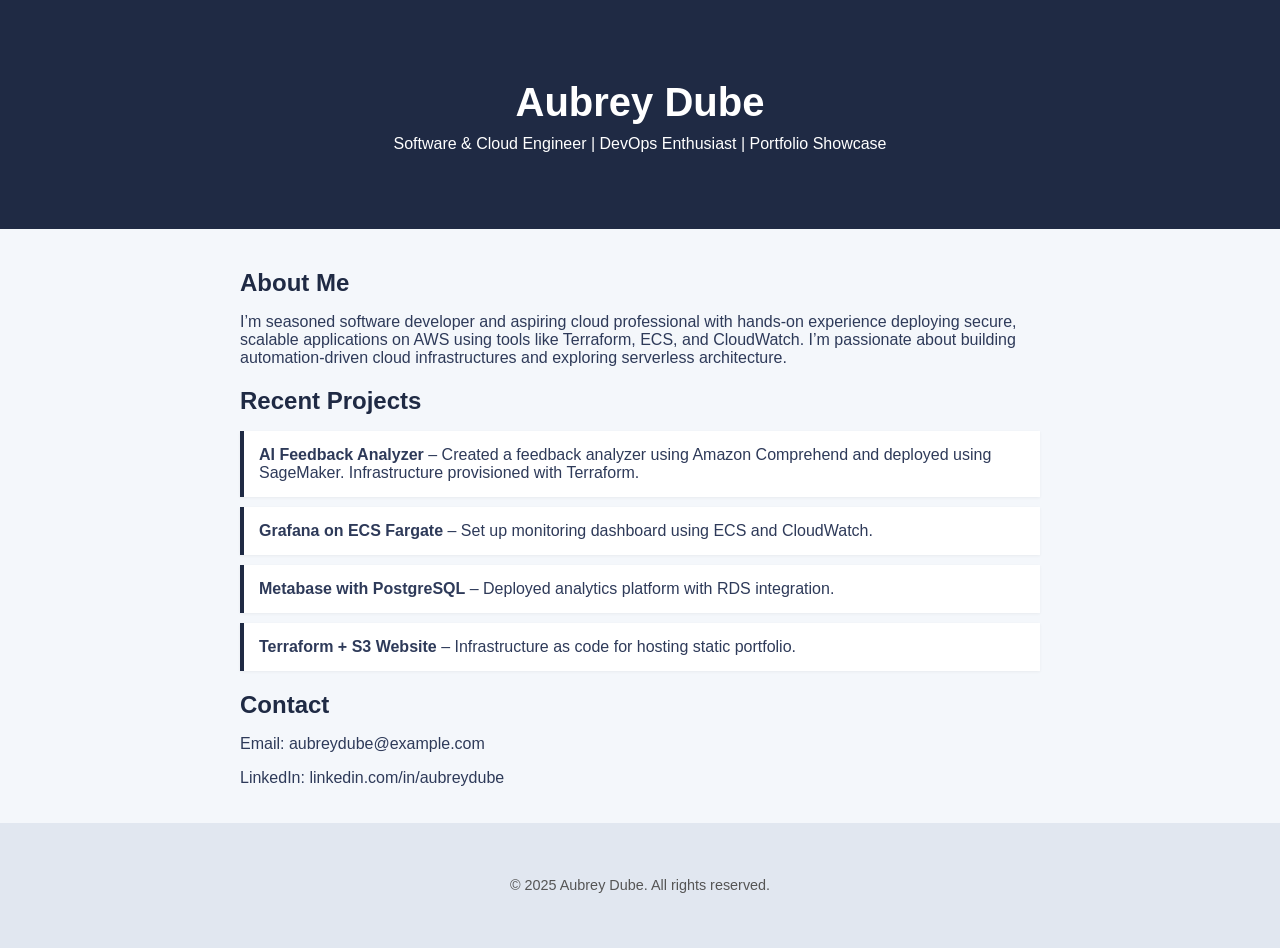
<file: S3-CloudFront-week8/index.html>
<!DOCTYPE html>
<html lang="en">
<head>
    <meta charset="UTF-8">
    <meta name="viewport" content="width=device-width, initial-scale=1.0">
    <title>Aubrey Dube – Portfolio</title>
    <link rel="stylesheet" href="styles.css">
</head>
<body>
    <header>
        <div class="container">
            <h1>Aubrey Dube</h1>
            <p>Software & Cloud Engineer | DevOps Enthusiast | Portfolio Showcase</p>
        </div>
    </header>
    <main class="container">
        <section>
            <h2>About Me</h2>
            <p>I’m seasoned software developer and aspiring cloud professional with hands-on experience deploying secure, scalable applications on AWS using tools like Terraform, ECS, and CloudWatch. I’m passionate about building automation-driven cloud infrastructures and exploring serverless architecture.</p>
        </section>
        <section>
            <h2>Recent Projects</h2>
            <ul class="project-list">
                <li>
                    <strong>AI Feedback Analyzer</strong> – Created a feedback analyzer using Amazon Comprehend and deployed using SageMaker. Infrastructure provisioned with Terraform.
                </li>
                <li>
                    <strong>Grafana on ECS Fargate</strong> – Set up monitoring dashboard using ECS and CloudWatch.
                </li>
                <li>
                    <strong>Metabase with PostgreSQL</strong> – Deployed analytics platform with RDS integration.
                </li>
                <li>
                    <strong>Terraform + S3 Website</strong> – Infrastructure as code for hosting static portfolio.
                </li>
            </ul>
        </section>
        <section>
            <h2>Contact</h2>
            <p>Email: <a href="mailto:aubreydube@example.com">aubreydube@example.com</a></p>
            <p>LinkedIn: <a href="#">linkedin.com/in/aubreydube</a></p>
        </section>
    </main>
    <footer>
        <div class="container">
            <p>© 2025 Aubrey Dube. All rights reserved.</p>
        </div>
    </footer>
    <script src="script.js"></script>
</body>
</html>
</file>
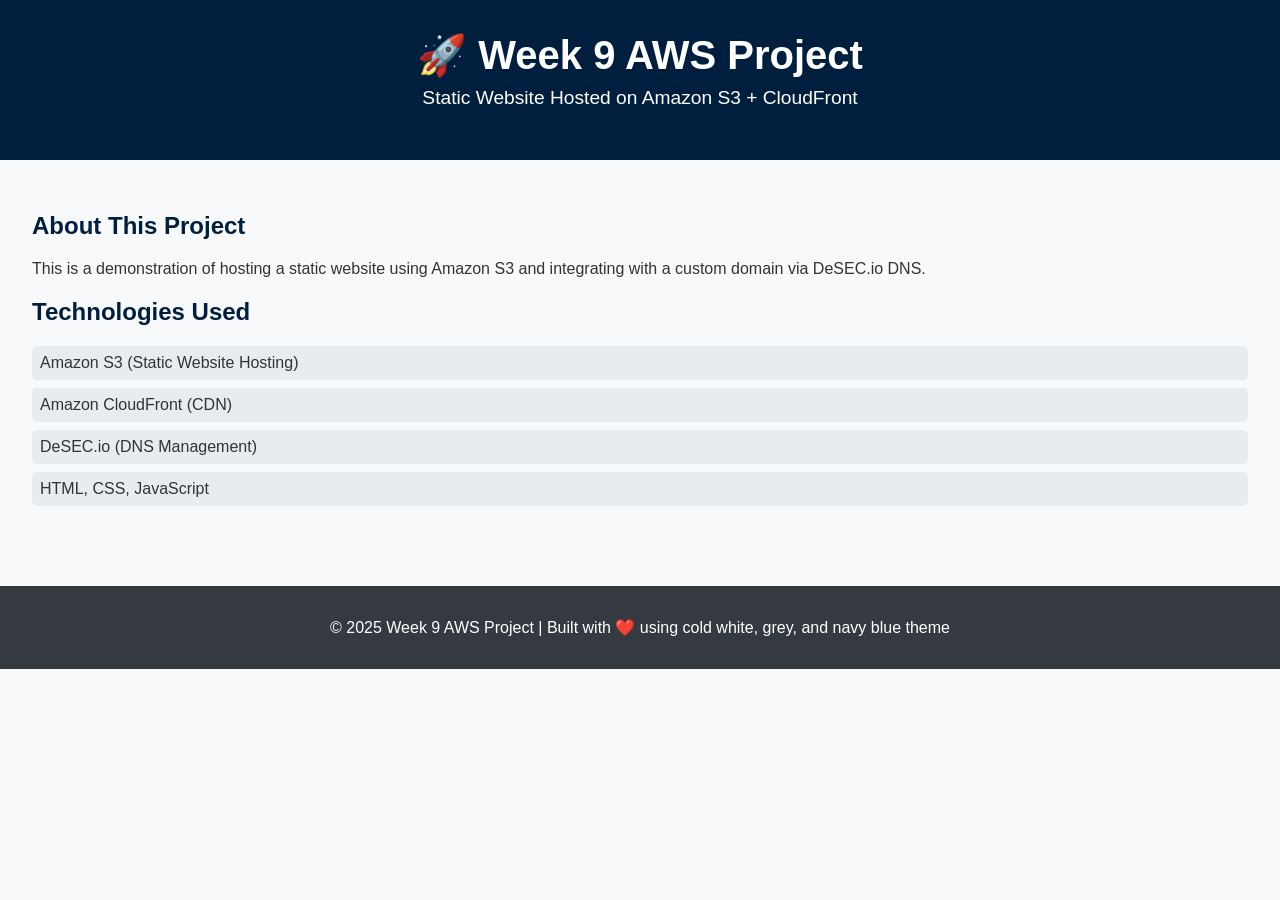
<file: Week9-ACM-R53-CloudFront/index.html>
<!DOCTYPE html>
<html lang="en">
<head>
    <meta charset="UTF-8">
    <meta name="viewport" content="width=device-width, initial-scale=1.0">
    <title>Week 9 Project</title>
    <link rel="stylesheet" href="css/style.css">
</head>
<body>
    <header>
        <h1>🚀 Week 9 AWS Project</h1>
        <p>Static Website Hosted on Amazon S3 + CloudFront</p>
    </header>
    <main>
        <section class="intro">
            <h2>About This Project</h2>
            <p>This is a demonstration of hosting a static website using Amazon S3 and integrating with a custom domain via DeSEC.io DNS.</p>
        </section>
        <section class="details">
            <h2>Technologies Used</h2>
            <ul>
                <li>Amazon S3 (Static Website Hosting)</li>
                <li>Amazon CloudFront (CDN)</li>
                <li>DeSEC.io (DNS Management)</li>
                <li>HTML, CSS, JavaScript</li>
            </ul>
        </section>
    </main>
    <footer>
        <p>© 2025 Week 9 AWS Project | Built with ❤️ using cold white, grey, and navy blue theme</p>
    </footer>
</body>
</html>
</file>
<file: S3-CloudFront-week8/styles.css>
body {
    margin: 0;
    font-family: 'Segoe UI', Tahoma, Geneva, Verdana, sans-serif;
    background-color: #f4f7fb;
    color: #2e3a59;
}
.container {
    width: 90%;
    max-width: 800px;
    margin: auto;
    padding: 20px;
}
header {
    background-color: #1f2a44;
    color: #ffffff;
    padding: 60px 0 40px;
    text-align: center;
}
header h1 {
    margin: 0;
    font-size: 2.5em;
}
header p {
    font-weight: 300;
    margin-top: 10px;
}
h2 {
    color: #1f2a44;
    margin-bottom: 10px;
}
.project-list {
    list-style: none;
    padding: 0;
}
.project-list li {
    background: #ffffff;
    margin-bottom: 10px;
    padding: 15px;
    border-left: 4px solid #1f2a44;
    box-shadow: 0 1px 3px rgba(0,0,0,0.05);
}
footer {
    background-color: #e1e7f0;
    text-align: center;
    padding: 20px 0;
    font-size: 0.9em;
    color: #555;
}
a {
    color: #2e3a59;
    text-decoration: none;
}
a:hover {
    text-decoration: underline;
}
</file>
<file: Week9-ACM-R53-CloudFront/css/style.css>
body {
    margin: 0;
    font-family: Arial, sans-serif;
    background-color: #f8f9fa;
    color: #333;
}
header {
    background-color: #001f3f;
    color: white;
    text-align: center;
    padding: 2rem;
}
header h1 {
    margin: 0;
    font-size: 2.5rem;
}
header p {
    margin-top: 0.5rem;
    font-size: 1.2rem;
}
main {
    padding: 2rem;
}
h2 {
    color: #001f3f;
}
ul {
    list-style: none;
    padding: 0;
}
ul li {
    background-color: #e9ecef;
    margin: 0.5rem 0;
    padding: 0.5rem;
    border-radius: 5px;
}
footer {
    background-color: #343a40;
    color: white;
    text-align: center;
    padding: 1rem;
    margin-top: 2rem;
}
</file>
